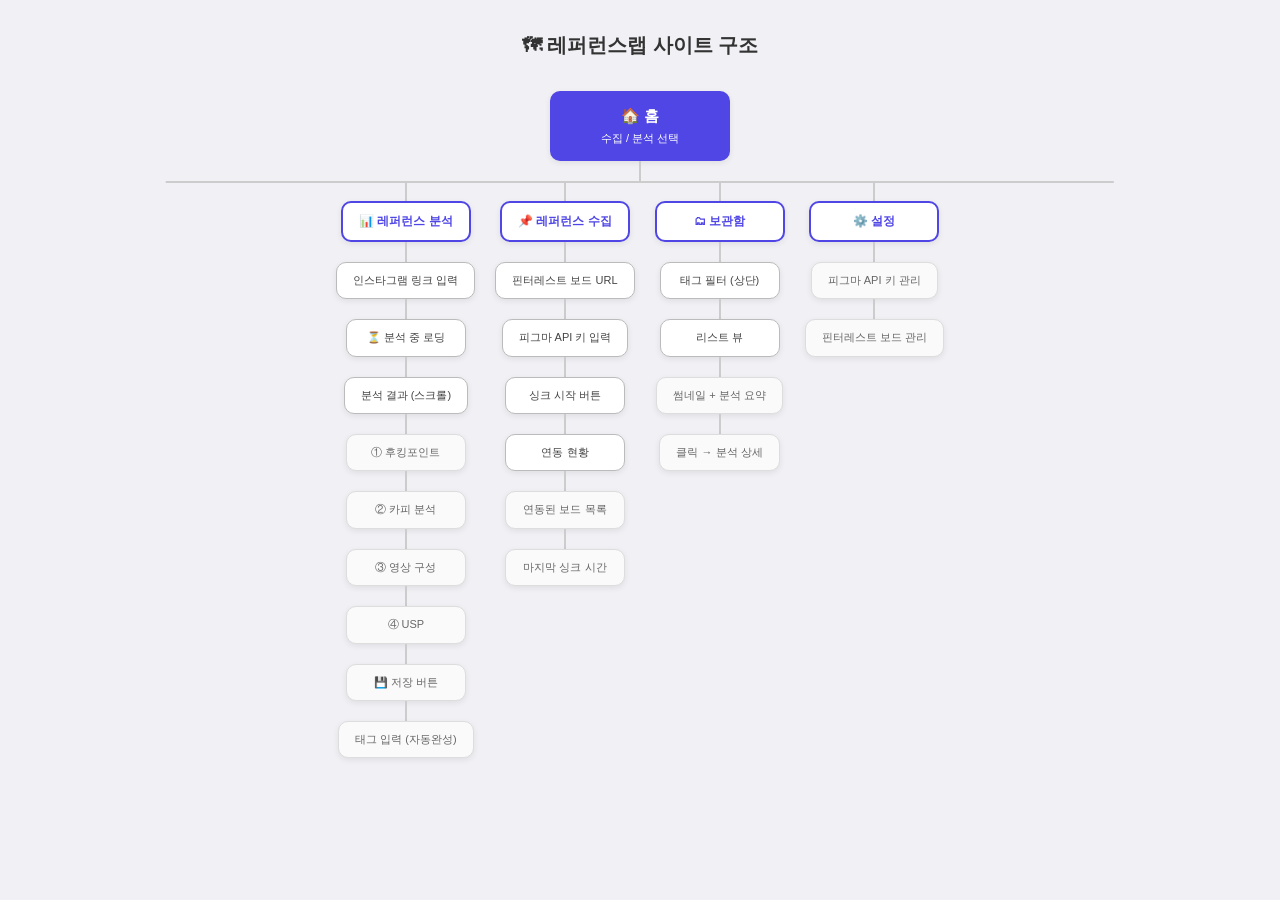
<file: planning/sitemap.html>
<!DOCTYPE html>
<html lang="ko">
<head>
  <meta charset="UTF-8">
  <title>레퍼런스랩 사이트맵</title>
  <style>
    * { box-sizing: border-box; margin: 0; padding: 0; }
    body {
      font-family: 'Apple SD Gothic Neo', Arial, sans-serif;
      background: #f0f0f5;
      padding: 32px 16px;
      min-width: 900px;
      overflow-x: auto;
    }
    h1 {
      text-align: center;
      font-size: 20px;
      margin-bottom: 32px;
      color: #333;
    }

    .tree {
      display: flex;
      flex-direction: column;
      align-items: center;
    }

    .node {
      border-radius: 10px;
      padding: 10px 16px;
      font-size: 13px;
      font-weight: 600;
      text-align: center;
      min-width: 140px;
      max-width: 160px;
      box-shadow: 0 2px 6px rgba(0,0,0,0.08);
      line-height: 1.4;
    }
    .node.home {
      background: #4F46E5;
      color: white;
      font-size: 15px;
      padding: 14px 28px;
      min-width: 180px;
    }
    .node.main {
      background: white;
      border: 2px solid #4F46E5;
      color: #4F46E5;
      font-size: 12px;
      min-width: 130px;
    }
    .node.sub {
      background: white;
      border: 1.5px solid #bbb;
      color: #444;
      font-weight: 500;
      font-size: 11px;
      min-width: 120px;
    }
    .node.leaf {
      background: #fafafa;
      border: 1px solid #ddd;
      color: #666;
      font-weight: 400;
      font-size: 11px;
      min-width: 120px;
    }

    .v-line {
      width: 2px;
      height: 20px;
      background: #ccc;
      margin: 0 auto;
    }

    /* 메인 가로 레이아웃 */
    .main-row {
      display: flex;
      justify-content: center;
      align-items: flex-start;
      gap: 20px;
      position: relative;
      width: 100%;
    }

    /* 가로선 */
    .main-row::before {
      content: '';
      position: absolute;
      top: 0;
      left: 50%;
      transform: translateX(-50%);
      height: 2px;
      background: #ccc;
      width: 76%;
    }

    .branch {
      display: flex;
      flex-direction: column;
      align-items: center;
    }
  </style>
</head>
<body>

<h1>🗺 레퍼런스랩 사이트 구조</h1>

<div class="tree">

  <div class="node home">🏠 홈<br><span style="font-size:11px;font-weight:400;">수집 / 분석 선택</span></div>
  <div class="v-line"></div>

  <div class="main-row">

    <!-- 레퍼런스 분석 -->
    <div class="branch">
      <div class="v-line"></div>
      <div class="node main">📊 레퍼런스 분석</div>
      <div class="v-line"></div>
      <div class="node sub">인스타그램 링크 입력</div>
      <div class="v-line"></div>
      <div class="node sub">⏳ 분석 중 로딩</div>
      <div class="v-line"></div>
      <div class="node sub">분석 결과 (스크롤)</div>
      <div class="v-line"></div>
      <div class="node leaf">① 후킹포인트</div>
      <div class="v-line"></div>
      <div class="node leaf">② 카피 분석</div>
      <div class="v-line"></div>
      <div class="node leaf">③ 영상 구성</div>
      <div class="v-line"></div>
      <div class="node leaf">④ USP</div>
      <div class="v-line"></div>
      <div class="node leaf">💾 저장 버튼</div>
      <div class="v-line"></div>
      <div class="node leaf">태그 입력 (자동완성)</div>
    </div>

    <!-- 레퍼런스 수집 -->
    <div class="branch">
      <div class="v-line"></div>
      <div class="node main">📌 레퍼런스 수집</div>
      <div class="v-line"></div>
      <div class="node sub">핀터레스트 보드 URL</div>
      <div class="v-line"></div>
      <div class="node sub">피그마 API 키 입력</div>
      <div class="v-line"></div>
      <div class="node sub">싱크 시작 버튼</div>
      <div class="v-line"></div>
      <div class="node sub">연동 현황</div>
      <div class="v-line"></div>
      <div class="node leaf">연동된 보드 목록</div>
      <div class="v-line"></div>
      <div class="node leaf">마지막 싱크 시간</div>
    </div>

    <!-- 보관함 -->
    <div class="branch">
      <div class="v-line"></div>
      <div class="node main">🗂 보관함</div>
      <div class="v-line"></div>
      <div class="node sub">태그 필터 (상단)</div>
      <div class="v-line"></div>
      <div class="node sub">리스트 뷰</div>
      <div class="v-line"></div>
      <div class="node leaf">썸네일 + 분석 요약</div>
      <div class="v-line"></div>
      <div class="node leaf">클릭 → 분석 상세</div>
    </div>

    <!-- 설정 -->
    <div class="branch">
      <div class="v-line"></div>
      <div class="node main">⚙️ 설정</div>
      <div class="v-line"></div>
      <div class="node leaf">피그마 API 키 관리</div>
      <div class="v-line"></div>
      <div class="node leaf">핀터레스트 보드 관리</div>
    </div>

  </div>
</div>

</body>
</html>
</file>
